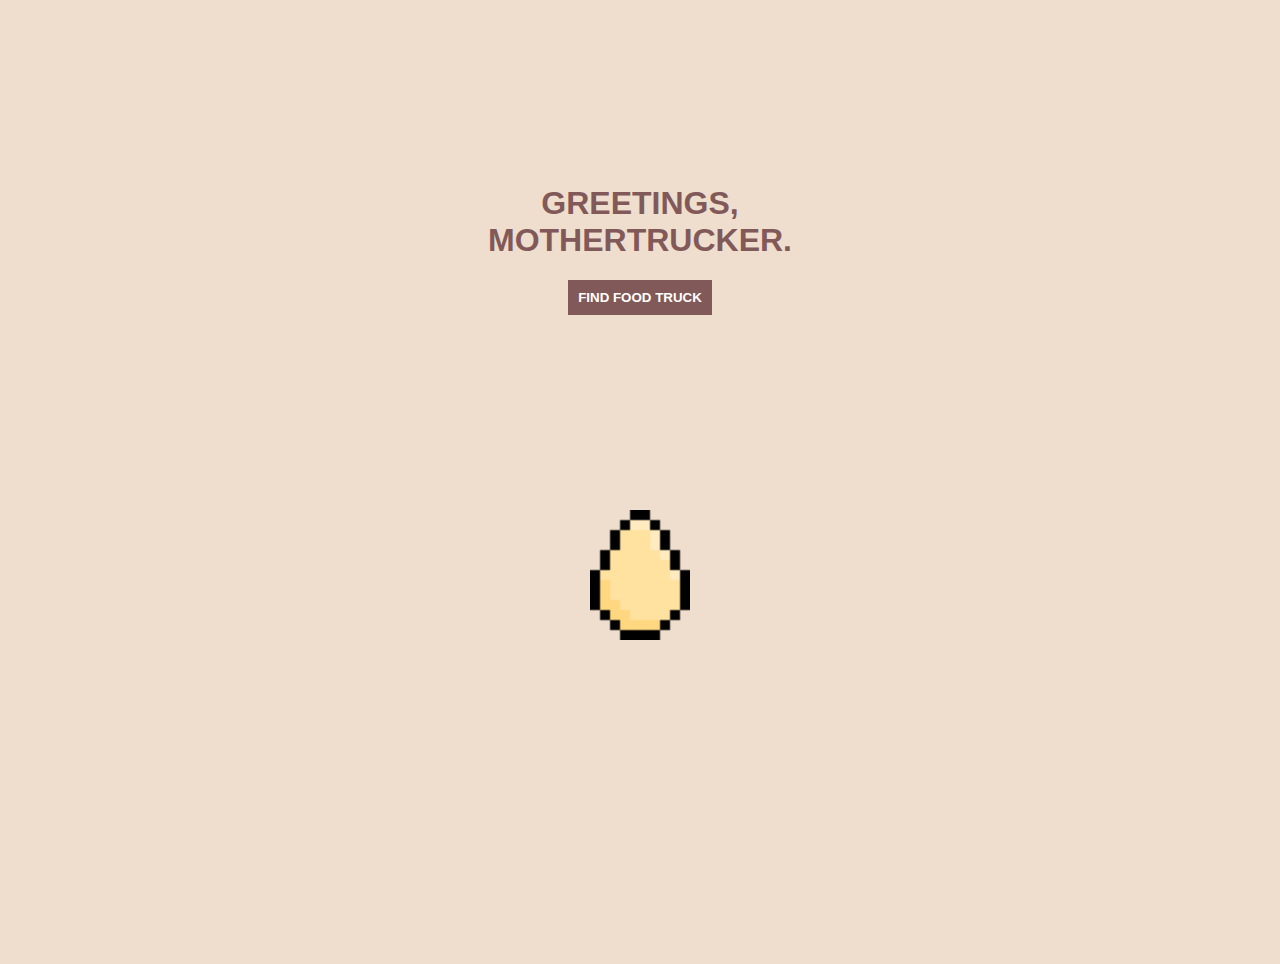
<file: index.html>
<!DOCTYPE html>
<link rel="stylesheet" href="style.css">
<html lang="en">
<head>
    <meta charset="UTF-8">
    <meta name="viewport" content="width=device-width, initial-scale=1.0">
    <title>TruckTruckGoose</title>
</head>
<body>
    <div id="container">
        <!--br gives another line-->
        <h1>GREETINGS,<br>MOTHERTRUCKER.</h1>
        <div id="buttons-container">
            <!--<button id="prev">Back</button>-->
            <button id="random-truck-btn">FIND FOOD TRUCK</button>

    </div>
    <div id="result"></div>
    <div id="eggImage">
        <a href="https://media.discordapp.net/attachments/1205571416208965676/1211113364835799040/DinoNuggs.jpg?ex=65ed0437&is=65da8f37&hm=081e1d81add359804ce257adb99b95d3f26fd81385583cfd5f66b87974c01576&=&format=webp&width=1488&height=838">
            <img src="Egg.png" alt="Egg">
        </a>
    </div>

    <script src="script.js"></script>
</body>
</html>
</file>
<file: style.css>
body {
    font-family: helvetica, arial, sans-serif;
    margin: 2em;
    background-color: #EFDECD; /* Updated background color */
    color: #825959;
}
h1{
    font-family: verdana, arial, sans-serif;
    text-align: center;
    color: #825959;
    /*border: 10px solid white;*/
}
#container {
    display: flex;
    flex-direction: column;
    align-items: center;
    justify-content: center;
    height: 100vh; /* Set the container height to full viewport height */
}

#buttons-container {
    display: flex;
    justify-content: space-between;
    align-items: center; /* Spread buttons apart evenly */
   /* width: 100%; /* Optionally adjust container width */
    margin-top: -10px; /* Adjust the margin for spacing */
}

button {
    background-color: #825959;
    color: white;
    padding: 10px 10px;
    margin: 10px 0; /* Adjust the vertical margin */
    border: none;
    cursor: pointer;
    font-weight: bold;
}

#result{
    text-align: center;
    margin-top: 25px;
    font-size: 1.5em;
    text-transform: uppercase;
    

}
#check{
    position: fixed;
    bottom: 0;
    right: 0;
    cursor: pointer;
}

#eggImage {
    display: flex;
    justify-content: center;
    align-items: center;
    height: 50%;
}

#eggImage a {
    display: flex;
    justify-content: center;
    align-items: center;
}

#eggImage img {
    max-width: 100%; 
    max-height: 100%;
    width: 100px; /* Adjust the initial size as needed */
    transition: transform 0.3s ease; /* Add a smooth transition effect */
}

#eggImage:hover img {
    transform: scale(1.5); /* Scale up the size on hover */
}
</file>
